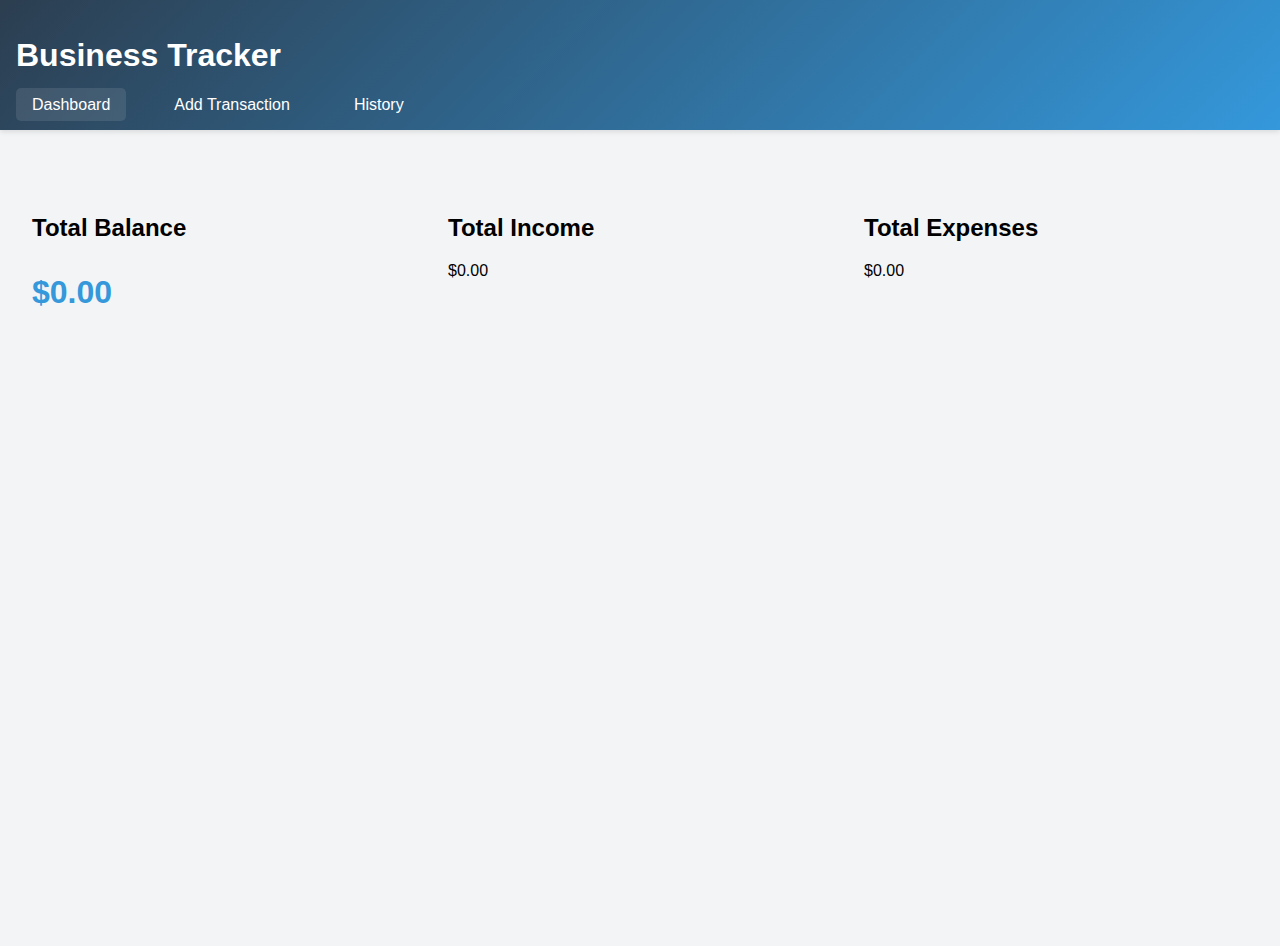
<file: index.html>
<!DOCTYPE html>
<html lang="en">
<head>
    <meta charset="UTF-8">
    <meta name="viewport" content="width=device-width, initial-scale=1.0">
    <title>Document</title>
    <link rel="stylesheet" href="styles.css">
    <link rel="stylesheet" href="https://cdnjs.cloudflare.com/ajax/libs/font-awesome/6.0.0-beta3/css/all.min.css">
</head>
<body>
    <header>
        <nav>
            <h1>Business Tracker</h1>
            <ul>
                <li><a href="#" class="active">Dashboard</a></li>
                <li><a href="transaction.html">Add Transaction</a></li>
                <li><a href="history.html">History</a></li>
            </ul>
        </nav>
    </header>

    <main class="dashboard">
        <div class="card总收入">
            <h2>Total Balance</h2>
            <p id="total">$0.00</p>
        </div>
        <div class="card收入">
            <h2>Total Income</h2>
            <p id="income">$0.00</p>
        </div>
        <div class="card支出">
            <h2>Total Expenses</h2>
            <p id="expenses">$0.00</p>
        </div>
    </main>
    <script src="script.js"></script>
</body>
</html>
</file>
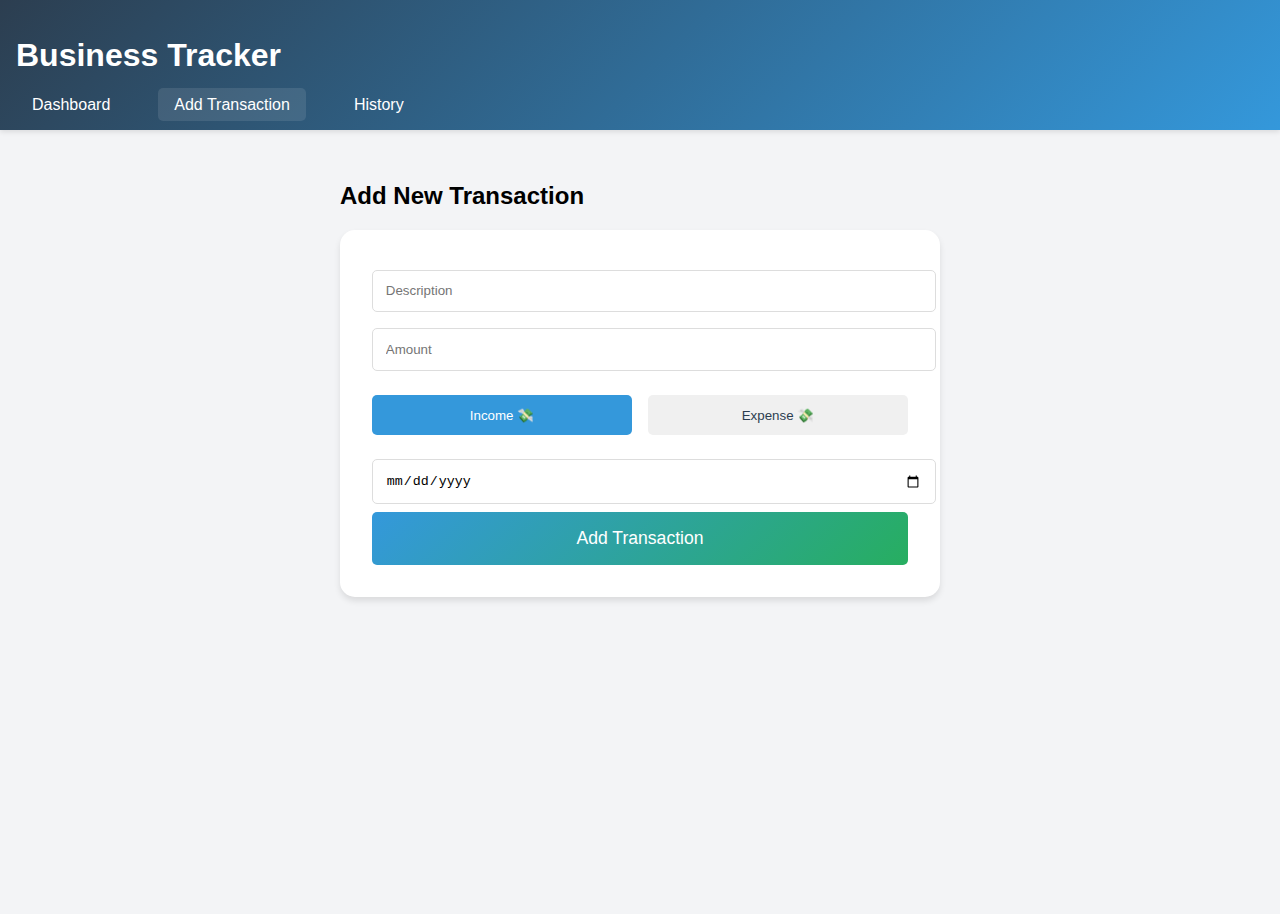
<file: transaction.html>
<!DOCTYPE html>
<html lang="en">
<head>
    <meta charset="UTF-8">
    <meta name="viewport" content="width=device-width, initial-scale=1.0">
    <title>Transt</title>
    <link rel="stylesheet" href="styles.css">
    <link rel="stylesheet" href="https://cdnjs.cloudflare.com/ajax/libs/font-awesome/6.0.0-beta3/css/all.min.css">
</head>
<body>
    <header>
        <nav>
            <h1>Business Tracker</h1>
            <ul>
                <li><a href="index.html">Dashboard</a></li>
                <li><a href="transaction.html" class="active">Add Transaction</a></li>
                <li><a href="history.html">History</a></li>
            </ul>
        </nav>
    </header>

    <main class="add-transaction">
        <h2>Add New Transaction</h2>
        <form id="transactionForm">
            <input type="text" name="description" placeholder="Description" required>
            <input type="number" name="amount" placeholder="Amount" required>
            <div class="transaction-type">
                <button type="button" class="income active">Income 💸</button>
                <button type="button" class="expense">Expense 💸</button>
            </div>
            <input type="date" name="date" required>
            <button type="submit">Add Transaction</button>
        </form>
    </main>
    <script src="script.js"></script>
</body>
</html>
</file>
<file: styles.css>
:root {
    --primary-color: #2c3e50;
    --secondary-color: #3498db;
    --success-color: #27ae60;
    --danger-color: #e74c3c;
    --background: #f3f4f6;
}

body {
    font-family: 'Segoe UI', Tahoma, Geneva, Verdana, sans-serif;
    background: var(--background);
    margin: 0;
    padding: 0;
}

header {
    background: linear-gradient(135deg, var(--primary-color), var(--secondary-color));
    color: white;
    padding: 1rem;
    box-shadow: 0 2px 5px rgba(0,0,0,0.1);
}

nav ul {
    display: flex;
    gap: 2rem;
    list-style: none;
    margin: 0;
    padding: 0;
}

nav a {
    color: white;
    text-decoration: none;
    padding: 0.5rem 1rem;
    border-radius: 5px;
    transition: all 0.3s ease;
}

nav a.active {
    background: rgba(255,255,255,0.1);
}

main {
    padding: 2rem;
    min-height: 80vh;
}

.dashboard {
    display: grid;
    grid-template-columns: repeat(auto-fit, minmax(250px, 1fr));
    gap: 2rem;
    margin-top: 2rem;
}

.card {
    background: white;
    border-radius: 15px;
    padding: 2rem;
    box-shadow: 0 4px 6px rgba(0,0,0,0.1);
    text-align: center;
}

.card h2 {
    color: var(--primary-color);
    margin-bottom: 1rem;
}

#total {
    font-size: 2rem;
    font-weight: bold;
    color: var(--secondary-color);
}

.add-transaction {
    max-width: 600px;
    margin: 0 auto;
}

form {
    background: white;
    padding: 2rem;
    border-radius: 15px;
    box-shadow: 0 4px 6px rgba(0,0,0,0.1);
}

input[type="text"], input[type="number"], input[type="date"] {
    width: 100%;
    padding: 0.8rem;
    margin: 0.5rem 0;
    border: 1px solid #ddd;
    border-radius: 5px;
}

.transaction-type {
    display: flex;
    gap: 1rem;
    margin: 1rem 0;
}

.transaction-type button {
    flex: 1;
    padding: 0.8rem;
    border: none;
    border-radius: 5px;
    background: #f0f0f0;
    color: var(--primary-color);
    cursor: pointer;
    transition: all 0.3s ease;
}

.transaction-type button.active {
    background: var(--secondary-color);
    color: white;
}

button[type="submit"] {
    width: 100%;
    padding: 1rem;
    background: linear-gradient(135deg, var(--secondary-color), var(--success-color));
    border: none;
    border-radius: 5px;
    color: white;
    font-size: 1.1rem;
    cursor: pointer;
    transition: all 0.3s ease;
}

button[type="submit"]:hover {
    opacity: 0.9;
}

.history-table {
    width: 100%;
    border-collapse: collapse;
    margin: 2rem 0;
}

.history-table th, .history-table td {
    padding: 1rem;
    text-align: left;
    border-bottom: 1px solid #ddd;
}

.history-table th {
    background: linear-gradient(135deg, var(--primary-color), var(--secondary_color));
    color: white;
}

.history-table tr:hover {
    background: rgba(0,0,0,0.05);
}

.income {
    color: var(--success-color);
}

.expense {
    color: var(--danger-color);
}

/* History Table styling */
.history-table {
    width: 100%;
    border-collapse: collapse;
    margin: 2rem 0;
}

.history-table th, .history-table td {
    padding: 1rem;
    text-align: left;
    border-bottom: 1px solid #ddd;
}

.history-table th {
    background: linear-gradient(135deg, var(--primary-color), var(--secondary-color));
    color: white;
}

.history-table tr:hover {
    background: rgba(0,0,0,0.05);
}

/* Transaction type colors */
.income {
    color: var(--success-color);
}

.expense {
    color: var(--danger-color);
}

/* Delete button styling */
.delete-btn {
    background: none;
    border: 2px solid var(--danger-color);
    color: var(--danger-color);
    padding: 0.5rem 1rem;
    border-radius: 5px;
    cursor: pointer;
    transition: all 0.3s ease;
}

.delete-btn:hover {
    background: var(--danger-color);
    color: white;
}
</file>
